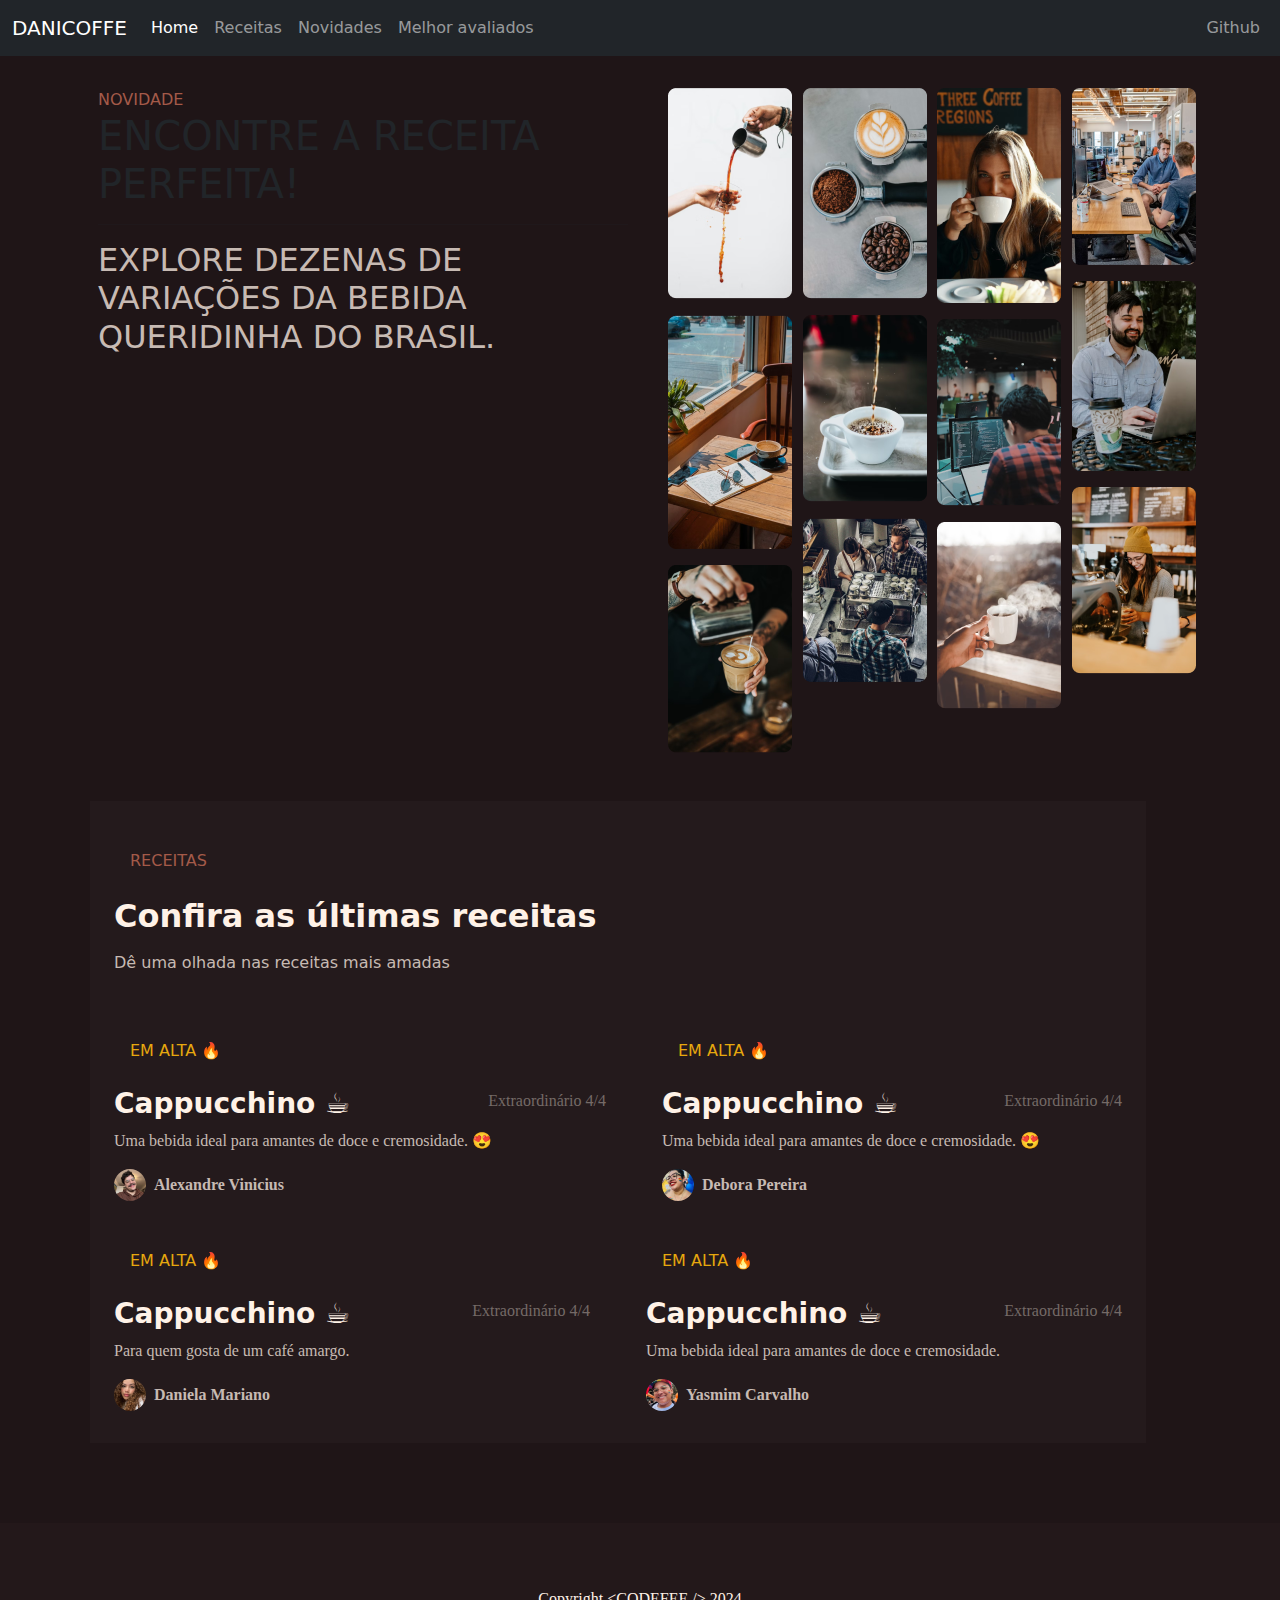
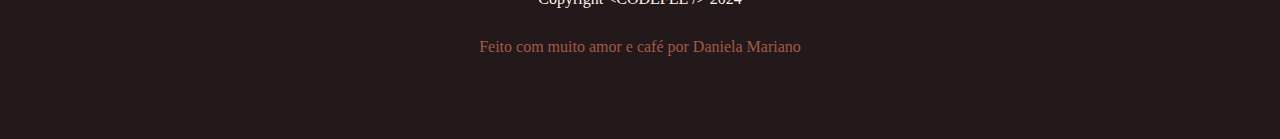
<file: index.html>
<!DOCTYPE html>
<html lang="pt-br">

<head>
    <meta charset="UTF-8">
    <meta name="viewport" content="width=device-width, initial-scale=1.0">
    <link rel="shortcut icon" href="images/icon.png" type="image/x-icon">
    <title>DaniCoffe</title>
    <meta name="description" content="Explore dezenas de variações da bebida queridinha do Brasil.">
    <link rel="stylesheet" href="style.css">
    <link href="https://cdn.jsdelivr.net/npm/bootstrap@5.0.2/dist/css/bootstrap.min.css" rel="stylesheet">
    <script src="https://cdn.jsdelivr.net/npm/bootstrap@5.0.2/dist/js/bootstrap.bundle.min.js"></script>
</head>

<body>
    <header>
        <!-- Navbar -->
        <nav class="navbar navbar-expand-lg navbar-dark bg-dark">
            <div class="container-fluid">
                <a href="#" class="navbar-brand">
                    <!-- <img src="/examples/images/logo.svg" height="28" alt="CoolBrand"> -->
                    danicoffe
                </a>
                <button type="button" class="navbar-toggler" data-bs-toggle="collapse" data-bs-target="#navbarCollapse">
                    <span class="navbar-toggler-icon"></span>
                </button>
                <div class="collapse navbar-collapse" id="navbarCollapse">
                    <div class="navbar-nav">
                        <a href="#" class="nav-item nav-link active">Home</a>
                        <a href="#" class="nav-item nav-link">Receitas</a>
                        <a href="#" class="nav-item nav-link">Novidades</a>
                        <a href="#" class="nav-item nav-link">Melhor avaliados</a>
                    </div>
                    <div class="navbar-nav ms-auto">
                        <a href="#" class="nav-item nav-link">Github</a>
                    </div>
                </div>
            </div>
        </nav>
        <!-- Navbar -->

    </header>
    <main>
        <div class="container">
            <section class="row">
                <div class="col destaque">
                        <span class="marrom">novidade</span>
                        <h1>Encontre a receita perfeita!</h1>
                        <hr>
                        <h2 class="hero-subtitulo">Explore dezenas de variações da bebida queridinha do Brasil.</h2>

                </div>
                <div class="col hero-imagens-container">
                    <figure><img src="images/hero-banner-1.png" alt=""></figure>
                    <figure><img src="images/hero-banner2.png" alt=""></figure>
                    <figure><img src="images/hero-banner3.png" alt=""></figure>
                    <figure><img src="images/hero-banner4.png" alt=""></figure>
                    <figure><img src="images/hero-banner5.png" alt=""></figure>
                    <figure><img src="images/hero-banner6.png" alt=""></figure>
                    <figure><img src="images/hero-banner7.png" alt=""></figure>
                    <figure><img src="images/hero-banner8.png" alt=""></figure>
                    <figure><img src="images/hero-banner9.png" alt=""></figure>
                    <figure><img src="images/hero-banner10.png" alt=""></figure>
                    <figure><img src="images/hero-banner11.png" alt=""></figure>
                    <figure><img src="images/hero-banner12.png" alt=""></figure>
                </div>
            </section>

            <!-- <section class="row botao-container">
                <button type="button">
                    <img src="images/chevrons-down.svg" alt="">
                </button>
            </section> -->
        </div>
        <div class="container">
            <!-- SECAO COMENTARIOS-->
            <section class="row receitas">

                <div class="row receitas-card-container receitas-card">

                    <header class="receitas-cabecalho">
                        <span class="destaque marrom">receitas</span>
                        <h2 class="receitas-titulo">Confira as últimas receitas</h2>
                        <p class="receitas-subtitulo">Dê uma olhada nas receitas mais amadas</p>
                    </header>
                    <!-- COMENTARIO AMOR -->
                    <section class="col-6">
                        <div>
                            <header class="receitas-card-cabecalho">
                                <div class="receitas-card-cabecalho-detalhes">
                                    <span class="destaque amarelo">em alta 🔥</span>
                                    <h3 class="receita-titulo">Cappucchino ☕</h3>
                                </div>
                                <p class="receita-avaliacao">Extraordinário 4/4</p>

                            </header>

                            <div>
                                <p class="receita-descricao">Uma bebida ideal para amantes de doce e cremosidade. 😍</p>
                                <div class="receita-autor">
                                    <img src="images/ale1.jpg" alt="">
                                    <span class="receita-autor-nome">Alexandre Vinicius</span>
                                </div>
                            </div>

                        </div>

                    </section>

                    <!-- COMENTARIO Debra AMOR -->
                    <section class="col">
                        <div>
                            <header class="receitas-card-cabecalho">
                                <div class="receitas-card-cabecalho-detalhes">
                                    <span class="destaque amarelo">em alta 🔥</span>
                                    <h3 class="receita-titulo">Cappucchino ☕</h3>
                                </div>
                                <p class="receita-avaliacao">Extraordinário 4/4</p>

                            </header>
                            <p class="receita-descricao">Uma bebida ideal para amantes de doce e cremosidade. 😍</p>
                            <div class="receita-autor">
                                <img src="images/dede1.jpg" alt="">
                                <span class="receita-autor-nome">Debora Pereira</span>
                            </div>
                        </div>
                    </section>

                    <!-- COMENTARIO DANI AMOR -->
                    <section class="col">
                        <div>
                            <header class="receitas-card-cabecalho">
                                <div class="receitas-card-cabecalho-detalhes">
                                    <span class="destaque amarelo">em alta 🔥</span>
                                    <h3 class="receita-titulo">Cappucchino ☕</h3>
                                </div>
                                <p class="receita-avaliacao">Extraordinário 4/4</p>

                            </header>

                            <p class="receita-descricao">Para quem gosta de um café amargo.</p>
                            <div class="receita-autor">
                                <img src="images/dani1.jpg" alt="">
                                <span class="receita-autor-nome">Daniela Mariano</span>
                            </div>
                        </div>
                    </section>

                    <!-- COMENTARIO YZAMIN -->
                    <section class="col">
                        <div>
                            <header class="receitas-card-cabecalho">
                                <div class="receitas-card-cabecalho-detalhes">
                                    <span class="destaque amarelo">em alta 🔥</span>
                                    <h3 class="receita-titulo">Cappucchino ☕</h3>
                                </div>
                                <p class="receita-avaliacao">Extraordinário 4/4</p>

                            </header>
                            <p class="receita-descricao">Uma bebida ideal para amantes de doce e cremosidade.</p>
                            <div class="receita-autor">
                                <img src="images/yasmin1.jpg" alt="">
                                <span class="receita-autor-nome">Yasmim Carvalho</span>
                            </div>
                        </div>
                    </section>
                </div>
            </section>

        </div>
    </main>
    <footer>
        <p class="footer-copy">Copyright &lt;CODEFEE /&gt; 2024</p>
        <p class="footer-autor">Feito com muito amor e café por Daniela Mariano </p>
    </footer>
    <script src="https://cdn.jsdelivr.net/npm/popper.js@1.14.7/dist/umd/popper.min.js"
        integrity="sha384-UO2eT0CpHqdSJQ6hJty5KVphtPhzWj9WO1clHTMGa3JDZwrnQq4sF86dIHNDz0W1"
        crossorigin="anonymous"></script>
    <script src="https://cdn.jsdelivr.net/npm/bootstrap@4.3.1/dist/js/bootstrap.min.js"
        integrity="sha384-JjSmVgyd0p3pXB1rRibZUAYoIIy6OrQ6VrjIEaFf/nJGzIxFDsf4x0xIM+B07jRM"
        crossorigin="anonymous"></script>
</body>

</html>
</file>
<file: style.css>
* {
    margin: 0;
    padding: 0;
    box-sizing: border-box;
}

body {
    background: #1F1517 !important; 
    
}

.navbar-brand {
    text-transform: uppercase;
}

.menu {
    display: flex;
    flex-direction: row;
    gap: 1.5rem;
    color: #FFF2E780;
}


main {
    display: flex;
    flex-direction: column;
    margin: 2rem;
    
}

.principal {
    background-color: #181012;
}

.hero {
    
    max-width: 1120px;
    height: 60vh;

    display: flex;
    flex-direction: row;
    justify-content: space-between;
    gap: 6rem;
    align-items: center;

    padding: 3rem 1rem;
    margin: auto;

    overflow: clip;
}

.hero-conteudo {
    display: flex;
    flex-direction: column;
    gap: 1rem;
    margin: -1rem;
}

.destaque {
    margin: 1rem;
    font-family: ;
    font-size: 1rem;
    font-weight: 500;
    text-transform: uppercase;
    
}

.marrom {
    color: #A45A49;
}
.amarelo {
    color: #E7A80E;
}

h1 {
    color: #FFFF;
    font-family: 'Montserrat' sans-serif;
    font-size: 3.5rem;
    font-weight: 800;
}

hr {
    border-color: #A45A49;
}

.hero-subtitulo {
    color: #C7BAB3;
}

.hero-imagens-container {
    
    column-count: 4;
    gap: 0.5rem;
    
}

.hero-imagens-container > figure > img {
    
    border-radius: 0,5rem;
    




}

.botao-container {
    width: 100%;
    max-width: 1120px;
    margin: auto;
    transform: translate(0, -50%);
}

button {
    padding: 1rem;
    border-radius: 0,5rem;
    border: none;
    background: #A45A49;
}

.receitas {
    display: flex;
    flex-direction: column;
    max-width: 1120px;
    padding: 3rem 2rem;
    margin: auto;
}

.receitas-cabecalho {
    display: flex;
    flex-direction: column;
    gap: 0.5rem;
}

.receitas-titulo {
    font-family: 'montserrat' sans-serif;
    font-size: 2rem;
    font-weight: 600;
    color: #FFF2E7;

}

.receitas-subtitulo {
    font-family: ;
    color: #C7BAB3;
    font-size: 1rem;
    font-weight: 400;
}

.receitas-card-container {
    padding: 0rem 10rem;
    display: flex;
    flex-direction: row;
    flex-wrap:  wrap;
    gap: 2rem;
    
}

.receitas-card {
    background: #241A1C;
    padding: 2rem;
    border-radius: 0,5rem;
    display: flex;
    /* flex-direction: column; */
    gap: 2rem;
    flex-basis: 29rem;
    margin-top: 2rem;
}

.receitas-card-cabecalho {
    display: flex;
    flex-direction: row;
    justify-content: space-between;
    align-items: end;
}

.receitas-card-cabecalho-detalhes {
    display: flex;
    flex-direction: column;
    gap: 0.5rem;
}

.receita-titulo {
    color: #FFF2E7;
    font-size: 1,5rem;
    font-weight: 700;
    font-family: "montserrat" sans-serif;
}

.receita-avaliacao {
    color: #756A67;
    font-size: 1rem;
    font-weight: 500;
    font-family: inter;
}

.receita-descricao {
    color: #C7BAB3;
    font-size: 1rem;
    font-weight: 400;
    font-family: inter;
}

.receita-autor {
    display: flex;
    flex-direction: row;
    align-items: center;
    gap: 0.5rem;
}

.receita-autor > img {
    border-radius: 20rem;
    width: 2rem;
}

.receita-autor-nome {
    color: #C7BAB3;
    font-size: 1rem;
    font-weight: 600;
    font-family: Inter;
}

footer {
    padding: 4rem;
    display: flex;
    flex-direction: column;
    align-items: center;
    gap: 0.5rem;
    background: #23181A;
}

.footer-copy {
    color: #FFF2E7;
    font-size: 1rem;
    font-weight: 500;
    font-family: Inter;
}

.footer-autor {
    color: #A45A49;
    font-size: 1rem;
    font-weight: 500;
    font-family: Inter;
}
</file>
